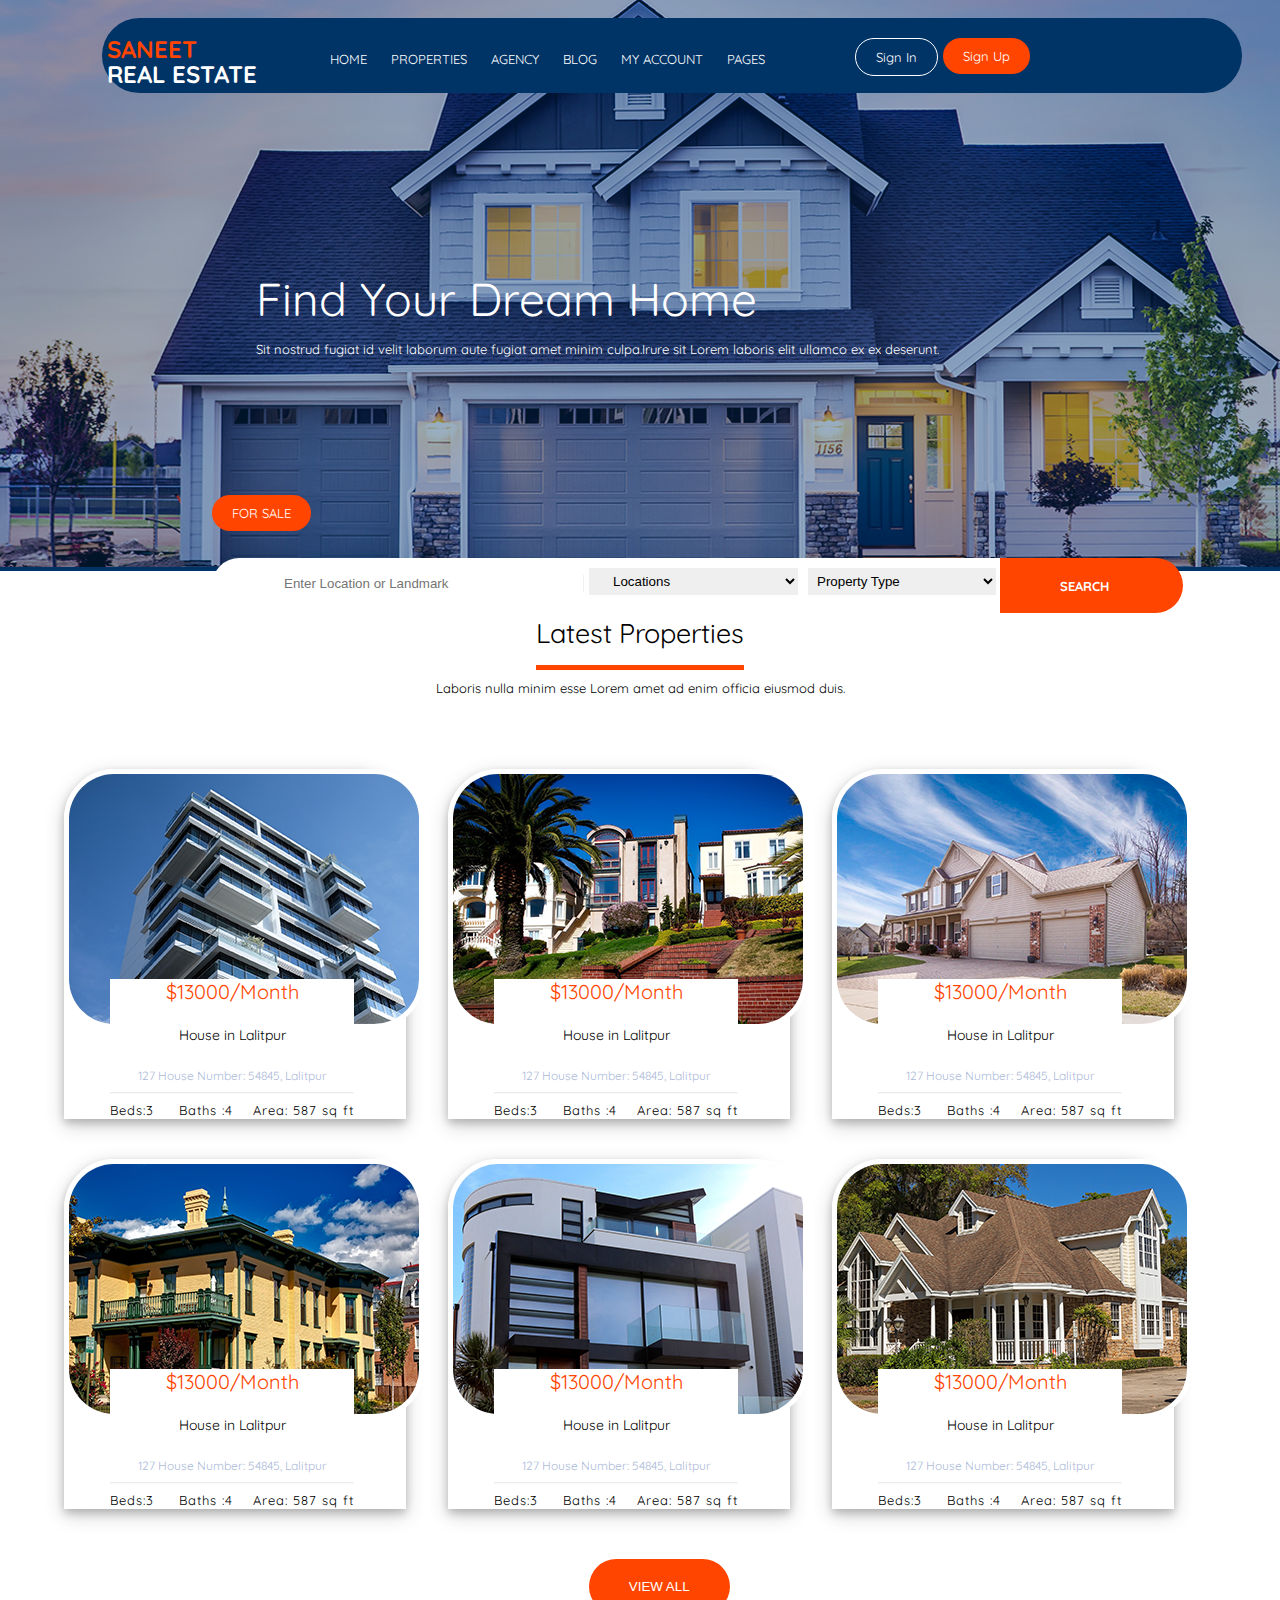
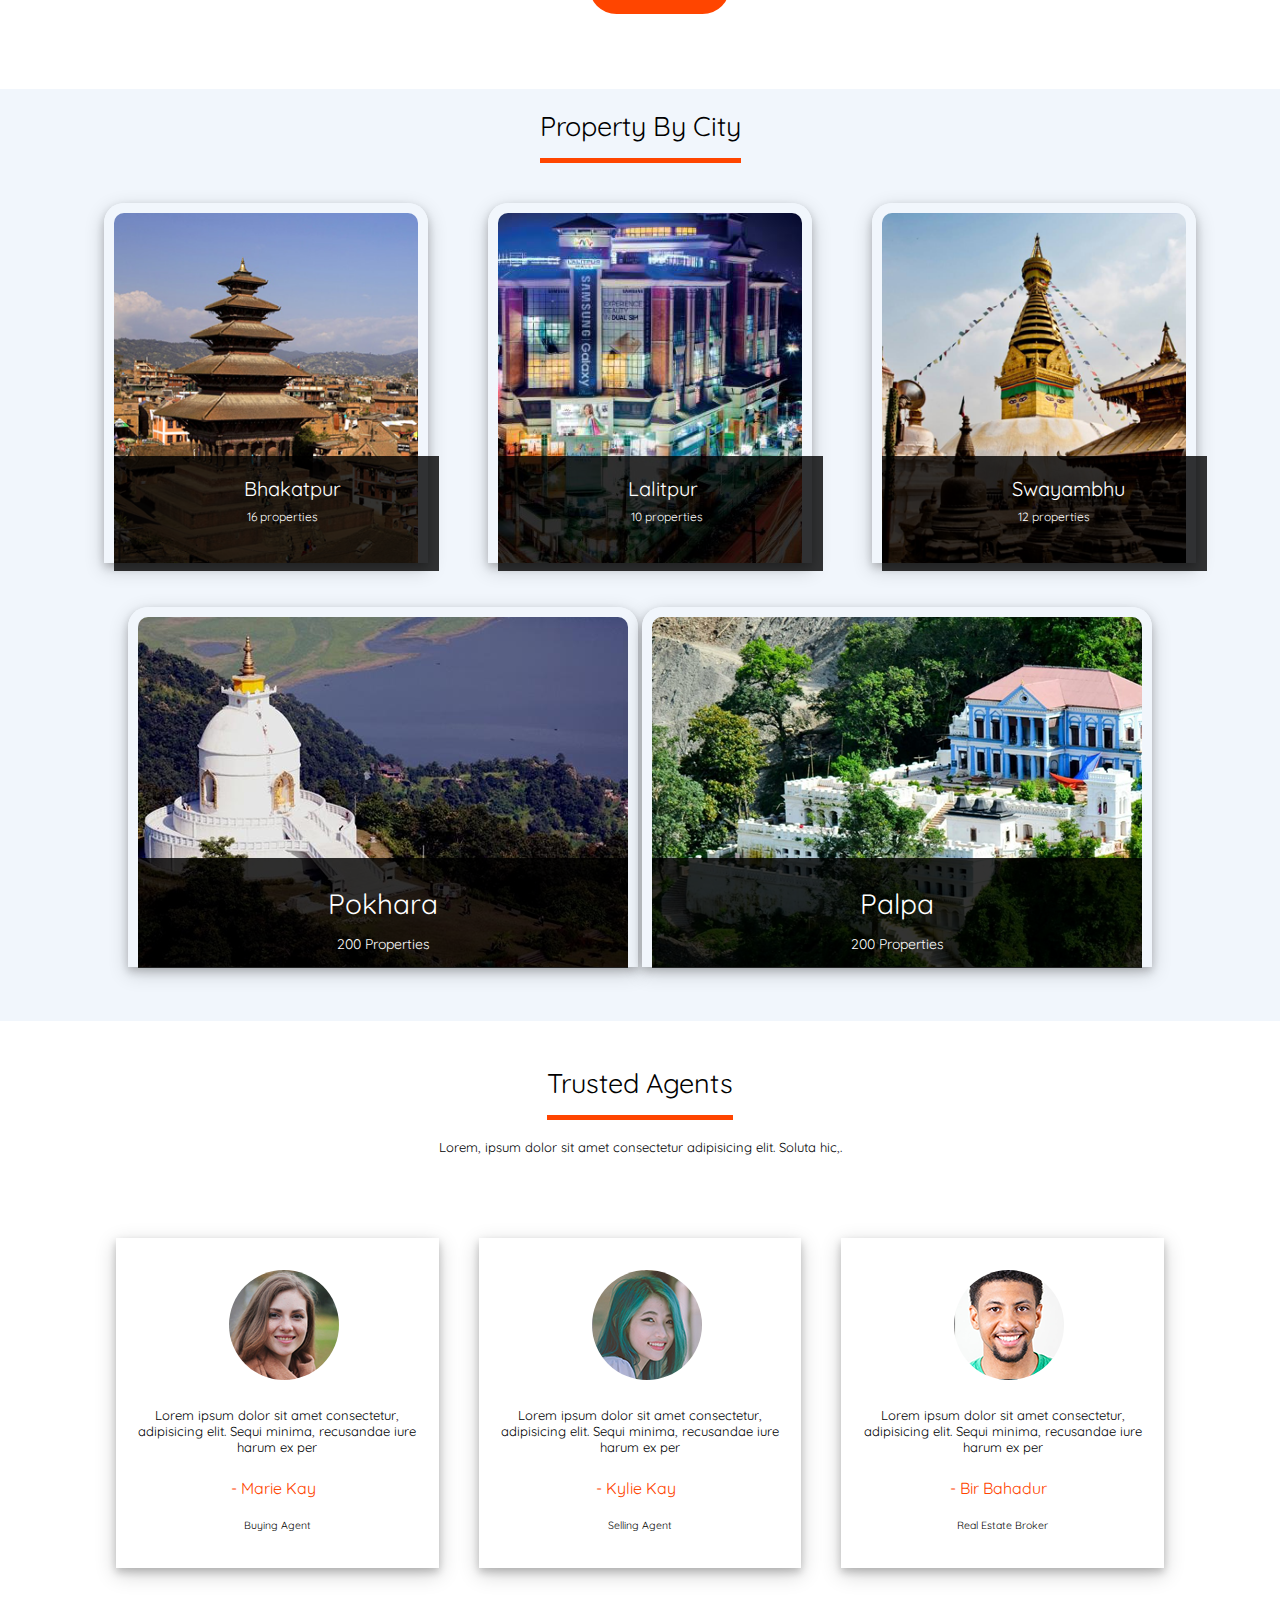
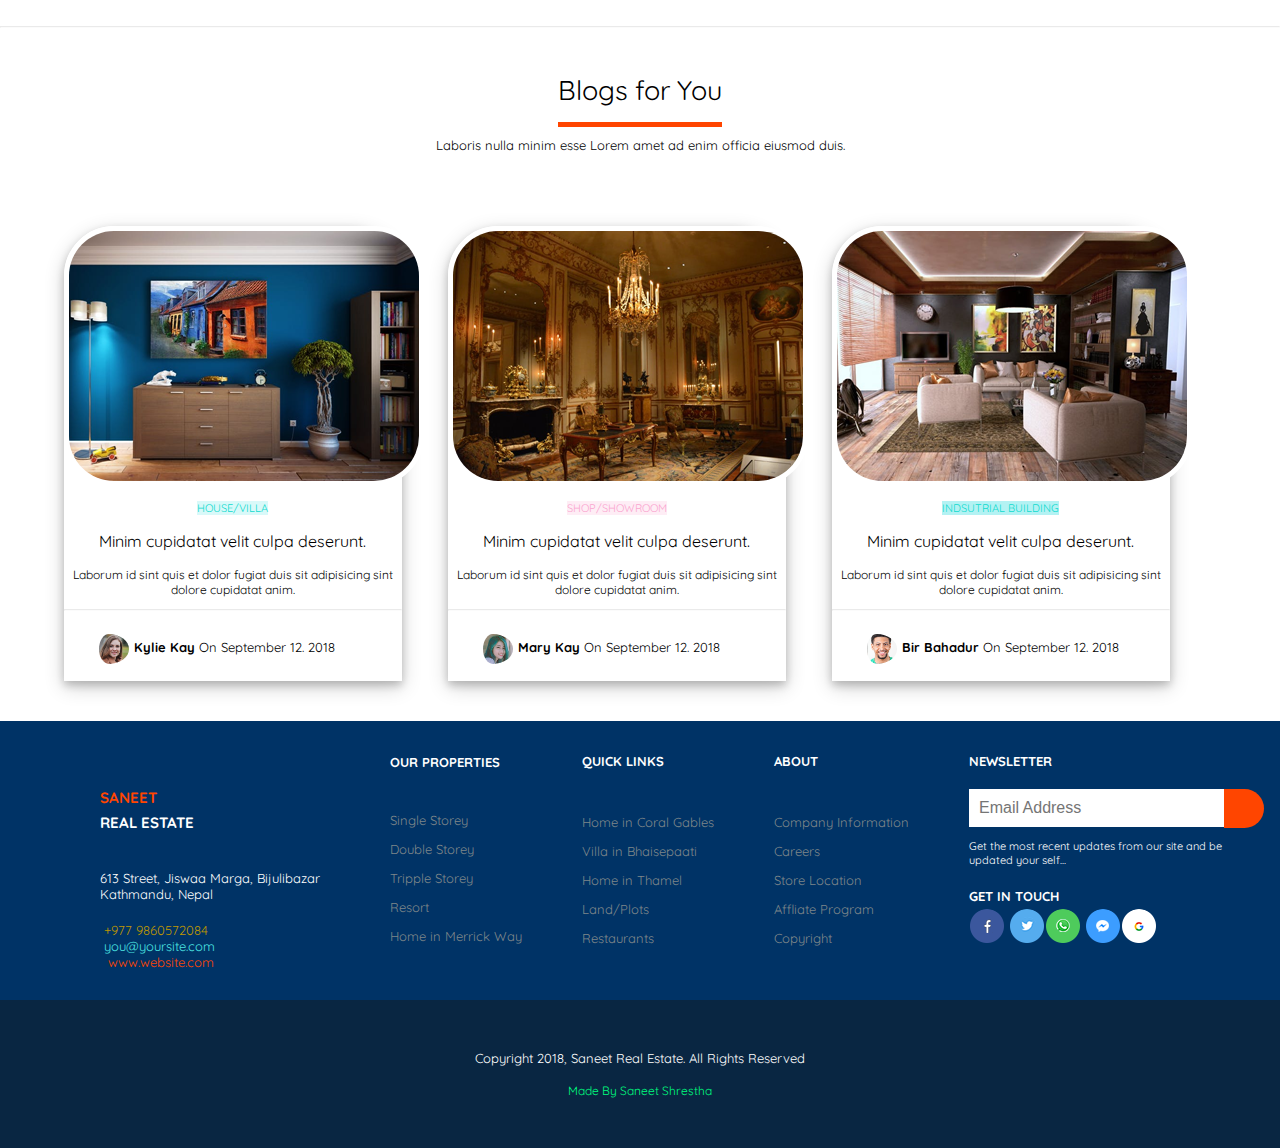
<file: index.html>
<!DOCTYPE html>
<html lang="en">
<head>
    <meta charset="UTF-8">
    <meta name="viewport" content="width=device-width, initial-scale=1.0">
    <meta http-equiv="X-UA-Compatible" content="ie=edge">
    <link rel="stylesheet" href="https://use.fontawesome.com/releases/v5.3.1/css/all.css" integrity="sha384-mzrmE5qonljUremFsqc01SB46JvROS7bZs3IO2EmfFsd15uHvIt+Y8vEf7N7fWAU" crossorigin="anonymous">
    <title>Third Project
    </title>
    
<link href="https://fonts.googleapis.com/css?family=Quicksand:300,400,500,700" rel="stylesheet">

    <link rel="stylesheet" href="style.css">
</head>
<body>
    <div class="wholecontainer">
    <div class="banner1" >
     <div class="overlay">
  <img src="img/banner.png" alt="Image of house of banner">
       
        <div class="menubar">
            
               <div class="logoIcon"><i class="fas fa-home"></i>
            </div>
                <div class="logoTop"><p>SANEET<br/>
                <span style="color:white;"> REAL ESTATE</span></p>
                </div>
               <br/>
                <div class="navbar">
                    <ul>
                        <li class="homeDropDown"><a href="#">HOME <i class="fas fa-sort-down"> </i>
                            <div class="dropDownHomeContent"><a href="#"><p>Home with Search</p></a>
                            <p>Home With Map</p>
                        <p>Home With Property Info</p>
                      
                    </div></a>
                        </li>
                        <li class="propertiesDropDown">PROPERTIES <i class="fas fa-sort-down"> </i>
                            <div class="dropDownPropertiesContent">
                        
                                <p>Properties Grid</p>
                                <p>Properties List</p>
                                <p>Property Single Slider</p>
                                <p>Property Single Gallery</p>
                            </div>
                        </li>
                        
                        <li class='agency'>AGENCY <i class="fas fa-sort-down"> </i>
                            <div class="agencyDrop">
                                <p>Agency List</p>
                                <p>Agency Profile</p>
                                <p>Agents</p>
                                <p>Agent Profile</p>
                            </div>
                        </li>
                        <li class="blog">BLOG <i class="fas fa-sort-down"> </i>
                        <div class="blogDrop">
                            <p>Blog</p>
                            <p>Blog Single</p>
                        </div>
                        </li>
                        <li class="myAccount">MY ACCOUNT <i class="fas fa-sort-down"> </i>
                        <div class="myAccountDrop">
                            <p>User Profiles</p>
                            <p>Social Profiles</p>
                            <p>My Properties</p>
                            <p>Favorite Properties</p>
                            <p>Add Property</p>
                        </div>
                        </li>
                        <li class="pages">PAGES <i class="fas fa-sort-down"> </i>
                            <div class="pagesDrop">
                                <p>About Us</p>
                                <p>FAQ</p>
                                <p>Contact</p>
                                <p>404 Page</p>
                            </div>
                        </li>
                    </ul>
                   
                </div>
      
            <div class="signIn">
                <button class="btn"><i class="far fa-user" ></i> Sign In </button></div>
                <div class="signUpbtn"><button class="signUp"><i class="fas fa-user-plus"></i> Sign Up</button></div>
            </div>
            <div style="clear:both"></div>
    
        <div class="bannerText">Find Your Dream Home
            <p style="font-size:13px;">Sit nostrud fugiat id velit laborum aute fugiat amet minim culpa.Irure sit Lorem laboris elit ullamco ex ex deserunt.</p>
        </div>
        <div class="forSale">
            <button class="signUp">FOR SALE</button>
        </div>
        <div style="clear:both;"></div>
        <div class="searchBox">
            <div class="positionIcon"style="font-size:20px;"><i class="fas fa-map-marker-alt"></i></div>
        <div class="textboxLoc"><input size="35" type="text" name="location" id="location" placeholder="Enter Location or Landmark">
        <!-- size=47 shows the whole text in the placeholder -->
        </div>
        <div class="locations">
                <i class="fas fa-map-marked-alt locicon"></i>
            <select class="slct" name="locations" id="">
                <option value="location">Locations</option>
                <option value="Kathmandu">Kathmandu       </option>
                <option value="Bhaktapur">Bhaktapur</option>
                <option value="Lalitpur">Lalitpur</option>
            </select>
        </div>
        
        <div class="propertyType">
                <i class="fas fa-warehouse ware"></i>
            <select name="property" class="property" id="">
                <option value="propert_type">Property Type</option>
                <option value="house_villa">House/Villa</option>
                <option value="Store">Store</option>
                <option value="Office Space">Office Space</option>
            </select>
        </div>
        <div class="searchbtn">
           <p class="search_button"><b> SEARCH</b></p> 
        </div>
    </div>
    </div>
</div>
<div class="properties">
<div class="latestProperties">
   <span class="propText">Latest Properties</span> 
    <p>Laboris nulla minim esse Lorem amet ad enim officia eiusmod duis.</p>
</div>

<div class="row1">
    <div class="column1">
        <div class="arkoContainer">
        
            
        <img src="img/propertyimage1.png" alt="Propertyimage1" srcset="">
        <div class="rent">
            <div class="rentPrice">$13000/Month</div>
            <br/>
            <span class="add"> House in Lalitpur</span><br/>
            <br/>
          
            <span class="mapAddress"> <i class="fas fa-map-marker-alt"></i> 127 House Number: 54845, Lalitpur</span>
            <br/>
            <hr>
            <div class="locInfo">
               <i class="fas fa-bed"></i> Beds:3  &nbsp; &nbsp;<i class="fas fa-bath"></i>  Baths :4
               &nbsp;&nbsp;<i class="fas fa-compress"></i>  Area: 587 sq ft
          </div>
        </div>        
    </div>           
    </div>
    <div class="column1">
        <div class="arkoContainer">
        
            
        <img src="img/propertyimage2.png" alt="Propertyimage1" srcset="">
        <div class="rent">
            <div class="rentPrice">$13000/Month</div>
            <br/>
            <span class="add"> House in Lalitpur</span><br/>
            <br/>
          
            <span class="mapAddress"> <i class="fas fa-map-marker-alt"></i> 127 House Number: 54845, Lalitpur</span>
            <br/>
            <hr>
            <div class="locInfo">
               <i class="fas fa-bed"></i> Beds:3  &nbsp; &nbsp;<i class="fas fa-bath"></i>  Baths :4
               &nbsp;&nbsp;<i class="fas fa-compress"></i>  Area: 587 sq ft
          </div>
        </div>        
    </div>           
    </div>
    <div class="column1">
        <div class="arkoContainer">
        
            
        <img src="img/propertyimage3.png" alt="Propertyimage1" srcset="">
        <div class="rent">
            <div class="rentPrice">$13000/Month</div>
            <br/>
            <span class="add"> House in Lalitpur</span><br/>
            <br/>
          
            <span class="mapAddress"> <i class="fas fa-map-marker-alt"></i> 127 House Number: 54845, Lalitpur</span>
            <br/>
            <hr>
            <div class="locInfo">
               <i class="fas fa-bed"></i> Beds:3  &nbsp; &nbsp;<i class="fas fa-bath"></i>  Baths :4
               &nbsp;&nbsp;<i class="fas fa-compress"></i>  Area: 587 sq ft
          </div>
        </div>        
    </div>           
    </div>               
 </div>

 <div class="row1">
    <div class="column1">
        <div class="arkoContainer">
        
            
        <img src="img/propertyimage4.png" alt="Propertyimage1" srcset="">
        <div class="rent">
            <div class="rentPrice">$13000/Month</div>
            <br/>
            <span class="add"> House in Lalitpur</span><br/>
            <br/>
          
            <span class="mapAddress"> <i class="fas fa-map-marker-alt"></i> 127 House Number: 54845, Lalitpur</span>
            <br/>
            <hr>
            <div class="locInfo">
               <i class="fas fa-bed"></i> Beds:3  &nbsp; &nbsp;<i class="fas fa-bath"></i>  Baths :4
               &nbsp;&nbsp;<i class="fas fa-compress"></i>  Area: 587 sq ft
          </div>
        </div>        
    </div>           
    </div>
    <div class="column1">
        <div class="arkoContainer">
        
            
        <img src="img/propertyimage5.png" alt="Propertyimage1" srcset="">
        <div class="rent">
            <div class="rentPrice">$13000/Month</div>
            <br/>
            <span class="add"> House in Lalitpur</span><br/>
            <br/>
          
            <span class="mapAddress"> <i class="fas fa-map-marker-alt"></i> 127 House Number: 54845, Lalitpur</span>
            <br/>
            <hr>
            <div class="locInfo">
               <i class="fas fa-bed"></i> Beds:3  &nbsp; &nbsp;<i class="fas fa-bath"></i>  Baths :4
               &nbsp;&nbsp;<i class="fas fa-compress"></i>  Area: 587 sq ft
          </div>
        </div>        
    </div>           
    </div>
    <div class="column1">
        <div class="arkoContainer">
        
            
        <img src="img/propertyimage6.png" alt="Propertyimage1" srcset="">
        <div class="rent">
            <div class="rentPrice">$13000/Month</div>
            <br/>
            <span class="add"> House in Lalitpur</span><br/>
            <br/>
          
            <span class="mapAddress"> <i class="fas fa-map-marker-alt"></i> 127 House Number: 54845, Lalitpur</span>
            <br/>
            <hr>
            <div class="locInfo">
               <i class="fas fa-bed"></i> Beds:3  &nbsp; &nbsp;<i class="fas fa-bath"></i>  Baths :4
               &nbsp;&nbsp;<i class="fas fa-compress"></i>  Area: 587 sq ft
          </div>
        </div>        
    </div>           
    </div>               
 </div>
 

</div>
<div class="viewAll">
        <button class="viewAllBtn">VIEW ALL</button>
</div>

      

</div>


</div>
<div class="cityContainer">
<div class="ImagesContainer">
        <div class="propertyByCity">
            <span class="propText">Property By City</span> 
        </div>
        <div class="row">
            <div class="column">
              <img src="img/bhaktapur_site.png" alt="Snow" style="width:100%">
              <div class="rectangle">
                <p>Bhakatpur<br/>
                    <span style="font-size:12px; text-align:center;"> &nbsp;16 properties</span></p>
              </div>
            </div>
            <div class="column">
              <img src="img/lalitpur.png" alt="Forest" style="width:100%">
              <div class="rectangle">
                  <p>Lalitpur<br/>
               <span style="font-size:12px; text-align:center;"> &nbsp;10 properties</span></p>
            </div>
            </div>
            <div class="column">
              <img src="img/swayambhu.png" alt="Mountains" style="width:100%">
              <div class="rectangle">
                <p>Swayambhu<br/>
                    <span style="font-size:12px; text-align:center;"> &nbsp;&nbsp;12 properties</span></p>
            </div>
            </div>
          </div> 
          <div style="clear:both;">
        
        </div>
    </div>
 <div class="largeImageContainer">
        <div class="row3">
            <div class="col3">
                <img src="img/pokhara.png" alt="" srcset="">
                <div class="textbox1">
                    <p style="font-size:28px;">Pokhara<br/> <span style="font-size:14px;"> 200 Properties</span></p>
                    
                </div>
            </div>
            <div class="col4">
                <img src="img/palpa.png" alt="" srcset="">
                <div class="textbox1">
                    <p style="font-size:28px;">Palpa<br/> <span style="font-size:14px;"> 200 Properties</span></p>
                  
                </div>
            </div>
        </div>
    
    </div>
    <div style="clear:both;">
        
    </div>

    
 </div>
</div>
        </div>
      
    </div>
    <div class="trustedAgents">
            <span class="agents">Trusted Agents</span>
            <p style="font-size: 13px;padding:10px 0px 50px 0px ;"><br/>Lorem, ipsum dolor sit amet consectetur adipisicing elit. Soluta hic,.</p></div>
            <div class="testContainer">
                    <div class="testimonials">
                       <div class="testImage"> <img src="img/testimonial1.png" alt="" srcset=""></div>
                        <p>Lorem ipsum dolor sit amet consectetur, adipisicing elit. Sequi minima, recusandae iure harum ex per</p>
                        <div style="font-size:16px; color:orangered; text-align: center;"> - Marie Kay &nbsp;<span style="color:#FFC107; font-size: 14px;"><i class="fas fa-star"></i><i class="fas fa-star"></i><i class="fas fa-star"></i><i class="fas fa-star"></i><i class="fas fa-star-half"></i></span></div><br/>
                        <div style="text-align: center; font-size: 10.5px;">Buying Agent</div>
                    </div>
                <div class="testimonials">
                        <div class="testImage"> <img src="img/testimonial2.png" alt="" srcset=""></div>
                        <p>Lorem ipsum dolor sit amet consectetur, adipisicing elit. Sequi minima, recusandae iure harum ex per</p>
                        <div style="font-size:16px; color:orangered; text-align: center;"> - Kylie Kay &nbsp;<span style="color:#FFC107; font-size: 14px;"><i class="fas fa-star"></i><i class="fas fa-star"></i><i class="fas fa-star"></i><i class="fas fa-star"></i><i class="fas fa-star-half"></i></span></div><br/>
                        <div style="text-align: center; font-size: 10.5px;">Selling Agent</div>
                </div>
                <div class="testimonials">
                        
                                <div class="testImage"> <img src="img/testimonial3.png" alt="" srcset=""></div>
                                <p>Lorem ipsum dolor sit amet consectetur, adipisicing elit. Sequi minima, recusandae iure harum ex per</p>
                                <div style="font-size:16px; color:orangered; text-align: center;"> - Bir Bahadur &nbsp;<span style="color:#FFC107; font-size: 14px;"><i class="fas fa-star"></i><i class="fas fa-star"></i><i class="fas fa-star"></i><i class="fas fa-star"></i><i class="fas fa-star-half"></i></span></div><br/>
                                <div style="text-align: center; font-size: 10.5px;">Real Estate Broker</div>
                        </div>                    
    </div>
   <hr/>
    <div class="blogs4u">
   <div class="latestProperties">
        <span class="propText">Blogs for You</span> 
         <p>Laboris nulla minim esse Lorem amet ad enim officia eiusmod duis.</p>
     </div>
    <div class="blogs">
     <div class="row1">
            <div class="column1">
                <div class="arkoContainer4blog">
                
                    
                <img src="img/blog1.png" alt="Blog Image" srcset="">
                <div class="house"><p><span style="background-color: rgba(65,223,226,0.2);">
                    HOUSE/VILLA</p></span></div>   
                <p>Minim cupidatat velit culpa deserunt.</p>  
                <p style="text-align:center;font-size: 12px;">Laborum id sint quis et dolor fugiat duis sit adipisicing sint dolore cupidatat anim.</p><hr/>
                <div class="blogDes"style="float:left;padding-left:20px;"><img src="img/testimonial1.png" style="border-radius:50%; width:30px; height: 30px; padding-left:10px; margin-top:10px;" alt="" srcset=""></div> <div class="blogAuthor" style="padding-top:20px;font-size:13px;"><strong>Kylie Kay</strong> On September 12. 2018</div> 
            </div>           
            </div>
            <div class="column1">
                    <div class="arkoContainer4blog">
                    
                        
                    <img src="img/blog2.png" alt="Blog Image" srcset="">
                    <div class="house" style="color:#FAA5CF;"><p><span style="background-color: rgba(250, 165, 207, 0.2)">
                        SHOP/SHOWROOM</p></span></div>   
                    <p>Minim cupidatat velit culpa deserunt.</p>  
                    <p style="text-align:center;font-size: 12px;">Laborum id sint quis et dolor fugiat duis sit adipisicing sint dolore cupidatat anim.</p><hr/>
                    <div class="blogDes"style="float:left;padding-left:20px;"><img src="img/testimonial2.png" style="border-radius:50%; width:30px; height: 30px; padding-left:10px; margin-top:10px;" alt="" srcset=""></div> <div class="blogAuthor" style="padding-top:20px;font-size:13px;"><strong>Mary Kay</strong> On September 12. 2018</div>
                </div>           
                </div>
    <div class="column1">
                        <div class="arkoContainer4blog">
                        
                            
                        <img src="img/blog3.png" alt="Blog Image" srcset="">
                        <div class="house"><p><span style="background-color: rgba(65,223,226,0.4);">
                            INDSUTRIAL BUILDING</p></span></div>   
                        <p>Minim cupidatat velit culpa deserunt.</p>  
                        <p style="text-align:center;font-size: 12px;">Laborum id sint quis et dolor fugiat duis sit adipisicing sint dolore cupidatat anim.</p><hr/>
                        <div class="blogDes"style="float:left;padding-left:20px;"><img src="img/testimonial3.png" style="border-radius:50%; width:30px; height: 30px; padding-left:10px; margin-top:10px;" alt="" srcset=""></div> <div class="blogAuthor" style="padding-top:20px;font-size:13px;"><strong>Bir Bahadur</strong> On September 12. 2018</div>
                    </div>           
                    </div>                      
         </div>
    
    
        </div>
    
    </div>
    <div class="contact">
            <div class="firstColumn">
                <div class="logo">
                <div class="logoIcon1"><i class="fas fa-home"></i>
                </div>
                    <div class="logoTop1"><p>SANEET<br/>
                    <span style="color:white;"> REAL ESTATE</span></p>
                    </div>
                    <div style="clear: both;"></div>
                </div>
                <div class="address">
                 613 Street, Jiswaa Marga, Bijulibazar<br/>
                 Kathmandu, Nepal
                </div>
                <div class="contactAdd">
                     <div class="phoneNumber">   <i class="fas fa-phone"></i> <span style="color:#BF9700"> &nbsp;+977 9860572084</span> </div>
                     <div class="email">
                            <i class="fas fa-envelope"></i> <span style="color:#4BE4E2;">   &nbsp;you@yoursite.com</span>
                     </div>
                     <div class="website">
                            <i class="fas fa-globe"></i> &nbsp; www.website.com  
                     </div>
                </div>
            </div>
            
            <div class="secondColumn">
                <p><strong>OUR PROPERTIES</strong></p>
                <br/>
    
                <p style="font-size:13px;"><i class="fas fa-arrow-right"></i> Single Storey</p>
                <p style="font-size:13px;"><i class="fas fa-arrow-right"></i> Double Storey</p>
                <p style="font-size:13px;"><i class="fas fa-arrow-right"></i> Tripple Storey</p>
                <p style="font-size:13px;"><i class="fas fa-arrow-right"></i> Resort</p>
                <p style="font-size:13px;"><i class="fas fa-arrow-right"></i> Home in Merrick Way</p>
            </div>
    
            <div class="thirdColumn">
               <strong> QUICK LINKS</strong>
               <br/>
               <br/>
               <br/>
    
                <p style="font-size:13px;"><i class="fas fa-arrow-right"></i> Home in Coral Gables</p>
                <p style="font-size:13px;"><i class="fas fa-arrow-right"></i> Villa in Bhaisepaati</p>
                <p style="font-size:13px;"><i class="fas fa-arrow-right"></i> Home in Thamel</p>
                <p style="font-size:13px;"><i class="fas fa-arrow-right"></i> Land/Plots</p>
                <p style="font-size:13px;"><i class="fas fa-arrow-right"></i> Restaurants</p>
            </div>
            <div class="fourthColumn">
                <strong>ABOUT</strong>
                <br/>
                <br/>
                <br/>
                <p style="font-size:13px;"><i class="fas fa-arrow-right"></i> Company Information</p>
                <p style="font-size:13px;"><i class="fas fa-arrow-right"></i> Careers</p>
                <p style="font-size:13px;"><i class="fas fa-arrow-right"></i> Store Location</p>
                <p style="font-size:13px;"><i class="fas fa-arrow-right"></i> Affliate Program</p>
                <p style="font-size:13px;"><i class="fas fa-arrow-right"></i> Copyright</p>
            </div>

            <div class="fifthColumn">
                <strong>NEWSLETTER</strong>
                <br/>
                <div class="newsletter">
                    <input type="text" placeholder="Email Address">
                </div>
                <div class="go">
                    <button class="goButton"><p style="font-size:10px;"><i class="fas fa-arrow-right"></i></p></button>
                </div>
           
            <div class="newsletterDescr">
                <i class="far fa-envelope"></i> Get the most recent updates from our site and be<br/> updated your self...

            </div>
            <div class="getintouch">
                <br/><b>GET IN TOUCH</b><br/>         <div class="logoBottom">       <img src="fblogo.png" alt="" srcset="">
                <span class="twitter"></span><span><img src="img/twitterlogo.png" alt="" srcset=""></span><span><img src="whatsapplogo.png" alt="" srcset=""></span>
                <span><img src="img/messengerlogo.png" alt="" srcset=""></span><span><img src="img/googlepluslogo.png" alt="" srcset=""></span>
            </div>
            </div>  
            <div class="logoSection">
            </div>
        </div>
            <div style="clear:both;"></div>
            </div> 

        <div class="footer">
            <i class="far fa-copyright"></i>Copyright 2018, Saneet Real Estate. All Rights Reserved<br/><br/>
            <span style ="font-size: 12px;color:springgreen;">Made By Saneet Shrestha</span>
        </div>
                
</body>
</file>
<file: style.css>
body{
    padding:0px;
    margin:0px;
    font-family: 'Quicksand', sans-serif;
}
.container{
    max-width: 85%;
    margin: auto;
    
}
/* body{
    background-image: url('banner.png');
    
} */
.banner1{
background-color: #003366;
background-size: cover;
overflow: hidden; /* crops the image to div */

}
 .banner1 img{
    background-color: #003366;  
     opacity: 0.6    ;
    position: relative;
} 
.cityContainer{
    background-color: #F1F6FC;
    padding-bottom: 50px;
}
.menubar{
   
    position: absolute;
    top:2%;
    background-color: #003366;
    left:102px;
    width:160px;
    position: absolute;
    width:1140px;
    height:75px;
    background-color: #003366;
    border-radius: 50px;
    float: left;
  
}
.logoIcon{
    color:orangered;
    font-size: 60px;
   margin-left: 20px;
    float:left;
}
 .logoTop{
     margin-top:-5px;
    margin-left:5px;
    font-size: 24px;
    font-weight: bold;
    color:orangered;
   /*  position: absolute;
    top:-10%;
    left:10%; */
    float:left;
    line-height: 25px;
    
} 

/* .bannerGap{
    width:120px;
    height: 40px;
    background-color: red;
} */
.navbar ul li {
    
    display: inline; 
   padding:10px;color: #fff;
   
}
.navbar ul{
     
  /*  padding-top:20px;
    padding-right: 10px; */
    font-size: 13px;
}
.navbar{
    margin-left:2%;
    float: left;
}
.signIn{
    margin-top:-10px;
    margin-left:90px;
    padding-top:10px;
    margin-right:5px;
    float: left;

} 
/* .btn i{
 font-size: 10px;
} */
.signUpbtn{
    padding-left:50px;
}
.btn{
    background-color: #003366;
    font-size: 13px;
    margin-left:-10px;
    padding: 10px 20px;
    border: 1px solid white;
    border-radius: 20px;
    font-family: 'Quicksand', Courier, monospace;
    color:white;
}
.btn:hover{
   background-color:orangered;
   border:none;
}
.signUp{
    background-color: orangered;
    font-size: 13px;
    padding: 10px 20px;
    border:none;
    border-radius: 20px;
    font-family: 'Quicksand', Courier, monospace;
    color:white;
}
.signUp:hover{
    background-color: #003366;
    border:1px solid white;
}
.bannerText{
    position: absolute;
    top:30%;
    left:20%;
    font-size: 46px;
    color:white;
    float: left;
}
.dropDownHomeContent{
    display:none; 
  position: absolute;
  max-width:100%;/* makes the dropdown width according to content */
  min-height: 100%; /*makes dropdown height equals to content*/
  padding-left:20px;
  background-color: white;
  top:100%;
  left:22.5%;
  z-index: 1;
  
}

 .homeDropDown:hover .dropDownHomeContent{
    display:block;
    
}
a{
    color:white;
    text-decoration: none;
}
.dropDownHomeContent p{
    color:black;
}

.dropDownPropertiesContent{
    display: none;
    position: absolute;
  max-width:100%;/* makes the dropdown width according to content */
  min-height: 100%; /*makes dropdown height equals to content*/
 /*  padding-left:20px; */
  background-color: white;
  top:100%;
  left:33%;
color:black;
  z-index: 1;
  padding:10px;

}

.propertiesDropDown:hover .dropDownPropertiesContent{
    display:block;
}

.agencyDrop{
    display: none;
    position: absolute;
  max-width:100%;/* makes the dropdown width according to content */
  min-height: 100%; /*makes dropdown height equals to content*/
 /*  padding-left:20px; */
  background-color: white;
  top:100%;
  left:42%;
color:black;
  z-index: 1;
  padding:10px;
}
.agency:hover .agencyDrop{
    display:block;
}
.blogDrop{
    display:none;
    position:absolute;
    max-width:100%;
    min-height:100%;
    top:100%;
    left:50%;
    z-index:1;
    padding:10px;
    color:black;
    background-color:white;
}

.blog:hover .blogDrop{
    display:block;
}

.myAccountDrop{
    display: none;
    position: absolute;
    padding:20px;
    max-width:100%;
    min-height:100%;
    top:100%;
    left:55%;
    z-index:1;
    color:black;
    background-color: white;
}

.myAccount:hover .myAccountDrop{
    display: block;
}

.pagesDrop{
    display:none;
    position: absolute;
    padding:20px;
    max-width:100%;
    min-height:100%;
    top:100%;
    left:67%;
    z-index:1;
    color:black;
    background-color: white;

}

.pages:hover .pagesDrop{
    display: block;
}

.forSale{
    position:absolute;
    top:55%;
    left:212px;
}
.searchBox{
    position: absolute;
    top:62%;

    width:916px;
    margin:auto;
    height:55px;
    background-color: white;
    left:212px;
    border-radius: 50px;
}

.positionIcon{
    margin-left:20px;
    padding-top:12px;
    float: left;
}
.textboxLoc{
    margin-top:0px;
    margin-left:50px;
    float: left;
}
#location{
   
   margin-top:17px;
   margin-right:0px;
   height: auto;
      border:none; 
     overflow: auto;  

    border-right: 1px solid rgba(204, 204, 204, 0.3);
}

.slct{
    margin-top:10px;
    padding:5px 100px 5px 20px;
    border:none;
}
.locicon{
    margin-left:5px;
}
.locations{
    float: left;
}
.property{
    margin-top:10px;
    padding:5px 80px 5px 5px;
    border:none;
}
.propertyType{
    float:left;
}
.searchbtn{
    position: absolute;
    margin-left:86%;
    width:20%;
    height: 100%;
    background-color:orangered;
    border-radius:0px 50px 50px 0px;;
   
    
} 
.search{
    color:black;
    z-index: 5;
    margin: 0px;
    padding:16px 57.5px 16px 25px;
    
    
}
.searchbtn:hover{
    background-color: #003366;
}
.search_button{
    margin-left:60px;
    margin-top:20px;
    
    color:white;
    font-size: 13px;
   
}
.ware{
    margin-left: 10px;
}
.latestProperties,.propertyByCity,.trustedAgents{
    margin-top:25px;
    padding:20px;
    text-align: center;
    font-size: 27px;
    position: relative;

   
}

.propText, .agents{
    border-bottom: 5px solid orangered;
    padding-bottom: 15px;
    z-index: 6;

}
.latestProperties p{
    font-size:13px;
    margin-top:30px;
}






.rentPrice{

    
    
    color:orangered;
    font-size:20px;
    clear: both;
    z-index: 7;
    /* background-color: red; */
}
.add{
  font-size:14px; 
  
   
}
.mapAddress{
   
    font-size: 12px;
    color:#ACBAD8;
}
.locInfo{
    font-size:13px;
    letter-spacing:1px;
}

.viewAll{
   
    padding:50px;
    clear: both;
    padding-left:46%;
}
.viewAll button{
    background-color: orangered;
    padding:20px 40px;
    border:none;
    border-radius:50px;
    color:white;
    
}
.viewAll button:hover{
    background-color: #003366;
}
.wholeContainer{
    width:100%;
    
}
.fa-map-marker-alt{
    color:orangered;
}

.propertyByCity{
    background-color: #F1F6FC;
}





.ImagesContainer{
    background-color: #F1F6FC;
    max-width: 100%;
    margin:auto;
    
    /* margin-left:35px; */
    
}
.largeImageContainer{
    width:98%;
    margin:auto;
    background-color: navy;
    
}
.largerImage{
width:49%;
position: relative;
 padding: 5px 5px 0px 5px;
 /* margin-top:20px;
margin-left: 10px; */ 
float: left;




}
/* .largerImage2{
    width:40%;
     /* padding: 0px 30px 0px 30px; */
     /* margin-top:20px;
    margin-left: 10px; */ 
    
    
    
   /*  overflow: hidden;
    
    }  */

.largerImage img{
box-shadow: 0 4px 8px 0 rgba(0, 0, 0, 0.2), 0 6px 20px 0 rgba(0, 0, 0, 0.19); 
padding:5px;
border-top-left-radius: 20px;
border-top-right-radius: 20px;

}
.rectangle2 p{
    font-size:28px; 
    top:0%;
    left:40%;
    position: absolute;
    color:white;
}

.rectangle2{
    width:490px;
    height:105px;
    position: absolute;
    top:70%;
    left:1.8%;
    background-color: rgba(0, 0, 0, 0.8);
}

.testimonials{
    
    width:350px;
    height:340px;
    box-shadow: 0 4px 8px 0 rgba(0, 0, 0, 0.2), 0 6px 20px 0 rgba(0, 0, 0, 0.19); 

}
.testimonialsMargin{
    max-width:80%;
    margin:auto;
}

 /* Three image containers (use 25% for four, and 50% for two, etc) */
 .row {
    display: flex;
  }
  
  .column {
    position: relative;
    flex: 33%;
    padding: 40px;
    justify-content: center;
  }
  .row{
    overflow:hidden;
    max-width: 90%;
    margin:auto;
  }
  
  .column img{
    border-top-left-radius: 20px;
    border-top-right-radius: 20px;
    border:10px solid #F1F6FC;
    border-bottom: none;
    box-shadow: 0 4px 8px 0 rgba(0, 0, 0, 0.2), 0 6px 20px 0 rgba(0, 0, 0, 0.19); 
  
  }
  .rectangle{
    position: absolute;
    top:66%;
    left:50px;
    margin:auto;
    width:325px;
    height:115px;
    background-color:rgba(0, 0, 0, 0.8);
    
  }
  
  .rectangle p{
    color:white;
    position: relative;
    top:0%;
    left:40%;
    font-size: 20px;
  }

  .row1 {
    display:flex;
    width: 90%;
    margin:auto;
  }
  
  .column1 {
    margin-top:40px;
    position: relative;
    
    /*  margin-left:20px; 
    margin-right:30px; */
     
   flex:20%;
  }
  .rent{
    position:absolute;
    top:60%;
    left:12%;
    text-align: center;
    background-color:white;
  }
  .column1 img{
   border-radius:50px; 
    border:5px solid white;
    
  
  }
  
  .arkoContainer{
    width:89%;
    border-radius:50px; 
    border-bottom-right-radius: 0px;;
    border-bottom-left-radius: 0px;
    justify-content: center;
    padding-bottom: 30px;
    height: 320px;
    box-shadow: 0 4px 8px 0 rgba(0, 0, 0, 0.2), 0 6px 20px 0 rgba(0, 0, 0, 0.19); 
  }
  
.largeImageContainer{
    width: 80%;
    margin: auto;
    background-color: #F1F6FC;
}
/* .row3{
   /*  display: flex; */
  


.col3{
    
    position: relative;
    float:left;

}
.col4{
    position: relative;
    float:right;
}
.col3 img,.col4 img{
    border:10px solid #F1F6FC;
    border-bottom:none;
    box-shadow: 0 4px 8px 0 rgba(0, 0, 0, 0.2), 0 6px 20px 0 rgba(0, 0, 0, 0.19); 
    vertical-align: center;
    border-top-left-radius: 20px;
    border-top-right-radius: 20px;
}



.textbox1{
position: absolute;
top:69%;
left:2%;
background-color: rgba(0, 0, 0, 0.8);
color:white;
width:490px;
text-align: center;
height:110px;
}

.testimonials{
    
    width:350px;
    height:330px;
    box-shadow: 0 4px 8px 0 rgba(0, 0, 0, 0.2), 0 6px 20px 0 rgba(0, 0, 0, 0.19); 
    flex: 50%;
    margin-right:20px;
    margin-left:20px;

}

.testContainer{
    width:85%;
    margin:auto;
    display: flex;
    padding-bottom:50px;
    

}
.testImage {
    
    padding-left:35%;
    padding-top:10%;
   

}
.testImage img{
    border-radius: 50%;
}

.testimonials p{
    padding:10px;
    text-align:center;
    font-size:13px;
}


/*---------------BLOG CSS--------*/
.house{
    color:#0EDACE;
    text-align:center;
    font-size: 11px;
}
.house+p{
 text-align: center;
 font-size:16px;
}
.arkoContainer4blog{
    
    box-shadow: 0 4px 8px 0 rgba(0, 0, 0, 0.2), 0 6px 20px 0 rgba(0, 0, 0, 0.19); 
    width:88%;
    height:445px;
    border-radius:50px; 
    border-bottom-right-radius: 0px;
    border-bottom-left-radius: 0px;
    padding-bottom: 10px;
}
.blog{
    padding-bottom: 30px;
}

hr{
    opacity: 0.2;
}

.body{
    margin:0px;
    padding:0px;
}
.logoIcon1{
    color:orangered;
    font-size: 60px;
   margin-left: 0px;
    float:left;
}
 .logoTop1{
     margin-top:-5px;
    margin-left:0px;
    font-size: 15px;
    font-weight: bold;
    color:orangered;
   /*  position: absolute;
    top:-10%;
    left:10%; */
    float:left;
    line-height: 25px;
    
}
.logo{
    padding-top:54px;
}
/*------CONTACT CSS----------*/
.contact{
    margin-top:40px;
    padding-bottom: 30px;
    background-color:#003366; 
}
.address{
    color:white;
    padding-top:20px;
    margin-left:0px;
}
.firstColumn{
    font-size:13px;
    padding-left:100px;
    float:left;
    padding-right:50px;
}
.contactAdd{
    padding-top: 20px;
}
.fa-phone{
   color:#BF9700; 
}
.email{
    color:#4BE4E2;
}

.website{
    color:orangered;
}
.secondColumn{
    padding-top:20px;
    float:left;
    color:white;
    font-size:13px;
    padding-left:20px;
    color:#7F878A;
    
}
.thirdColumn,.fourthColumn,.fifthColumn{
    padding-top:31.5px;
    float:left;
    color:#7F878A;
    font-size:13px;
    padding-left:60px;
}
.secondColumn strong,.thirdColumn strong,.fourthColumn strong,.fifthColumn strong{
    color:white;
}
.newsletter{
    padding-top:20px;
    float: left;
    overflow: hidden;
}
.newsletter input{
    padding:10px;
    border: none;
    padding-right:40px;
    font-size:16px;
    
}
.go{
    margin-top:20px;
    padding:0px;
    margin-left:-2px;
    float: left;
    }

.goButton{
    width:40px;
    height:39px;
    border-bottom-right-radius: 50px;
    border-top-right-radius: 50px;
    background-color: orangered;
    border:none;
    color:white;        
    }
    .goButton:hover{
        background-color: #003366;
    }

   .newsletterDescr{
        color:white;
        padding-top:70px;  
        font-size:11px; 
    } 

    .getintouch{
        color:white;    
        padding-top:5px;
    }
    .logoSection{
        padding:10px;
    } 
    .getintouch img{
        padding-top:5px;
        border-radius:50%;  
    }
.footer{
    padding-top:50px;
    text-align:center;
    background-color: #092642;
    color:white;
    font-size:13px;
    padding-bottom: 50px;
}
</file>
